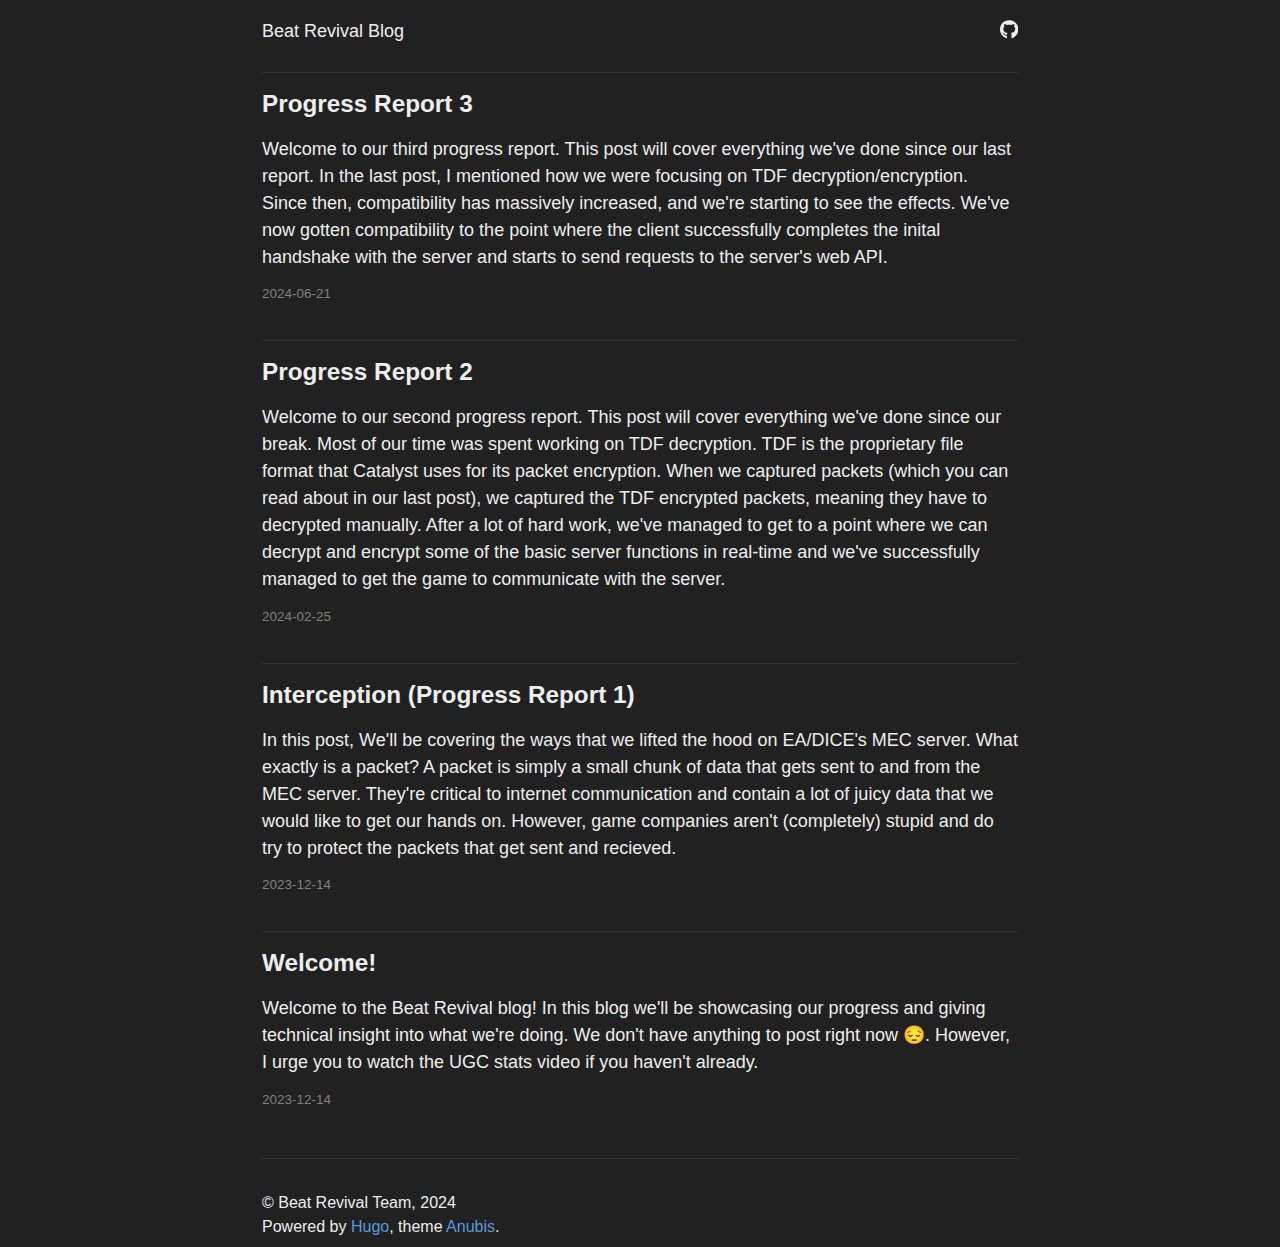
<file: index.html>
<!DOCTYPE html>


    

<html lang="en-gb" data-theme="dark">
<head>
	<meta name="generator" content="Hugo 0.127.0">
    
        
<meta charset="utf-8">
<meta name="HandheldFriendly" content="True">
<meta name="viewport" content="width=device-width, initial-scale=1.0">
<meta name="referrer" content="no-referrer-when-downgrade">

<title>Beat Revival Blog</title>

<meta name="description" content="Team dedicated to creating a server emulator for Mirror&#39;s Edge: Catalyst servers.">





<link rel="alternate" type="application/rss+xml" href="/index.xml" title="Beat Revival Blog" />
<link rel="icon" type="image/x-icon" href="/favicon.ico">
<link rel="apple-touch-icon-precomposed" href="/favicon.png">




    






    





    
    
        
    
    

    
        <link rel="stylesheet" href="/css/style.min.1a92f0c4108da3fb084eda3c974ce4b492361b554a88a63165382d6ee00f623f.css" integrity="sha256-GpLwxBCNo/sITto8l0zktJI2G1VKiKYxZTgtbuAPYj8=">
    





    

    





    
    
        
    
    

    
        <script src="/js/script.min.74bf1a3fcf1af396efa4acf3e660e876b61a2153ab9cbe1893ac24ea6d4f94ee.js" type="text/javascript" charset="utf-8" integrity="sha256-dL8aP88a85bvpKzz5mDodrYaIVOrnL4Yk6wk6m1PlO4="></script>
    







<meta property="og:url" content="/">
  <meta property="og:site_name" content="Beat Revival Blog">
  <meta property="og:title" content="Beat Revival Blog">
  <meta property="og:description" content="Team dedicated to creating a server emulator for Mirror&#39;s Edge: Catalyst servers.">
  <meta property="og:locale" content="en_gb">
  <meta property="og:type" content="website">


  <meta name="twitter:card" content="summary">
  <meta name="twitter:title" content="Beat Revival Blog">
  <meta name="twitter:description" content="Team dedicated to creating a server emulator for Mirror&#39;s Edge: Catalyst servers.">













    
</head>
<body>
    <a class="skip-main" href="#main">Skip to main content</a>
    <div class="container">
        <header class="common-header"> 
            
                <div class="header-top">
    <h1 class="site-title">
    <a href="/">Beat Revival Blog</a>
</h1>
    <ul class="social-icons">


    
        
        
        <li>
            <a href="https://github.com/Beat-Revival" title="Github" rel="me">
            <span class="inline-svg" >




    
<svg xmlns="http://www.w3.org/2000/svg" viewBox="0 0 496 512"><path fill="currentColor" d="M165.9 397.4c0 2-2.3 3.6-5.2 3.6-3.3.3-5.6-1.3-5.6-3.6 0-2 2.3-3.6 5.2-3.6 3-.3 5.6 1.3 5.6 3.6zm-31.1-4.5c-.7 2 1.3 4.3 4.3 4.9 2.6 1 5.6 0 6.2-2s-1.3-4.3-4.3-5.2c-2.6-.7-5.5.3-6.2 2.3zm44.2-1.7c-2.9.7-4.9 2.6-4.6 4.9.3 2 2.9 3.3 5.9 2.6 2.9-.7 4.9-2.6 4.6-4.6-.3-1.9-3-3.2-5.9-2.9zM244.8 8C106.1 8 0 113.3 0 252c0 110.9 69.8 205.8 169.5 239.2 12.8 2.3 17.3-5.6 17.3-12.1 0-6.2-.3-40.4-.3-61.4 0 0-70 15-84.7-29.8 0 0-11.4-29.1-27.8-36.6 0 0-22.9-15.7 1.6-15.4 0 0 24.9 2 38.6 25.8 21.9 38.6 58.6 27.5 72.9 20.9 2.3-16 8.8-27.1 16-33.7-55.9-6.2-112.3-14.3-112.3-110.5 0-27.5 7.6-41.3 23.6-58.9-2.6-6.5-11.1-33.3 2.6-67.9 20.9-6.5 69 27 69 27 20-5.6 41.5-8.5 62.8-8.5s42.8 2.9 62.8 8.5c0 0 48.1-33.6 69-27 13.7 34.7 5.2 61.4 2.6 67.9 16 17.7 25.8 31.5 25.8 58.9 0 96.5-58.9 104.2-114.8 110.5 9.2 7.9 17 22.9 17 46.4 0 33.7-.3 75.4-.3 83.6 0 6.5 4.6 14.4 17.3 12.1C428.2 457.8 496 362.9 496 252 496 113.3 383.5 8 244.8 8zM97.2 352.9c-1.3 1-1 3.3.7 5.2 1.6 1.6 3.9 2.3 5.2 1 1.3-1 1-3.3-.7-5.2-1.6-1.6-3.9-2.3-5.2-1zm-10.8-8.1c-.7 1.3.3 2.9 2.3 3.9 1.6 1 3.6.7 4.3-.7.7-1.3-.3-2.9-2.3-3.9-2-.6-3.6-.3-4.3.7zm32.4 35.6c-1.6 1.3-1 4.3 1.3 6.2 2.3 2.3 5.2 2.6 6.5 1 1.3-1.3.7-4.3-1.3-6.2-2.2-2.3-5.2-2.6-6.5-1zm-11.4-14.7c-1.6 1-1.6 3.6 0 5.9 1.6 2.3 4.3 3.3 5.6 2.3 1.6-1.3 1.6-3.9 0-6.2-1.4-2.3-4-3.3-5.6-2z"/></svg>

</span>

            </a>
        </li>
    




</ul>
</div>

    <nav></nav>






            
        </header>
        <main id="main" tabindex="-1"> 
            
    <div class="homepage-content">
        
    </div>

    <div class="articles h-feed">
        
        
            <article class="post-list h-feed">
    <div class="post-header">
        <header>
            <h1 class="p-name post-title"><a class="u-url" href="/post/2024-6-21-progress-report-3/">Progress Report 3</a></h1>
        </header>
        
    </div>

    
        <div class="content post-summary p-summary">
            Welcome to our third progress report. This post will cover everything we've done since our last report. In the last post, I mentioned how we were focusing on TDF decryption/encryption. Since then, compatibility has massively increased, and we're starting to see the effects.
We've now gotten compatibility to the point where the client successfully completes the inital handshake with the server and starts to send requests to the server's web API.
        </div>
    
    
    
    

    



<div class="post-info">
    
        <div class="post-date dt-published">
            <a class="u-url" href="/post/2024-6-21-progress-report-3/"><time datetime="2024-06-21">2024-06-21</time></a>
            
        </div>
    

    <a class="post-hidden-url u-url" href="/post/2024-6-21-progress-report-3/">/post/2024-6-21-progress-report-3/</a>
    <a href="/" class="p-name p-author post-hidden-author h-card" rel="me">Beat Revival Team</a>


    <div class="post-taxonomies">
        
        
        
    </div>
</div>

</article>
        
            <article class="post-list h-feed">
    <div class="post-header">
        <header>
            <h1 class="p-name post-title"><a class="u-url" href="/post/2024-2-25-progress-report-2/">Progress Report 2</a></h1>
        </header>
        
    </div>

    
        <div class="content post-summary p-summary">
            Welcome to our second progress report. This post will cover everything we've done since our break. Most of our time was spent working on TDF decryption. TDF is the proprietary file format that Catalyst uses for its packet encryption.
When we captured packets (which you can read about in our last post), we captured the TDF encrypted packets, meaning they have to decrypted manually. After a lot of hard work, we've managed to get to a point where we can decrypt and encrypt some of the basic server functions in real-time and we've successfully managed to get the game to communicate with the server.
        </div>
    
    
    
    

    



<div class="post-info">
    
        <div class="post-date dt-published">
            <a class="u-url" href="/post/2024-2-25-progress-report-2/"><time datetime="2024-02-25">2024-02-25</time></a>
            
        </div>
    

    <a class="post-hidden-url u-url" href="/post/2024-2-25-progress-report-2/">/post/2024-2-25-progress-report-2/</a>
    <a href="/" class="p-name p-author post-hidden-author h-card" rel="me">Beat Revival Team</a>


    <div class="post-taxonomies">
        
        
        
    </div>
</div>

</article>
        
            <article class="post-list h-feed">
    <div class="post-header">
        <header>
            <h1 class="p-name post-title"><a class="u-url" href="/post/2023-12-14-interception/">Interception (Progress Report 1)</a></h1>
        </header>
        
    </div>

    
        <div class="content post-summary p-summary">
            In this post, We'll be covering the ways that we lifted the hood on EA/DICE's MEC server.
What exactly is a packet? A packet is simply a small chunk of data that gets sent to and from the MEC server.
They're critical to internet communication and contain a lot of juicy data that we would like to get our hands on. However, game companies aren't (completely) stupid and do try to protect the packets that get sent and recieved.
        </div>
    
    
    
    

    



<div class="post-info">
    
        <div class="post-date dt-published">
            <a class="u-url" href="/post/2023-12-14-interception/"><time datetime="2023-12-14">2023-12-14</time></a>
            
        </div>
    

    <a class="post-hidden-url u-url" href="/post/2023-12-14-interception/">/post/2023-12-14-interception/</a>
    <a href="/" class="p-name p-author post-hidden-author h-card" rel="me">Beat Revival Team</a>


    <div class="post-taxonomies">
        
        
        
    </div>
</div>

</article>
        
            <article class="post-list h-feed">
    <div class="post-header">
        <header>
            <h1 class="p-name post-title"><a class="u-url" href="/post/2023-12-14-welcome/">Welcome!</a></h1>
        </header>
        
    </div>

    
        <div class="content post-summary p-summary">
             Welcome to the Beat Revival blog! In this blog we'll be showcasing our progress and giving technical insight into what we're doing. We don't have anything to post right now 😔. However, I urge you to watch the UGC stats video if you haven't already. 
        </div>
    
    
    
    

    



<div class="post-info">
    
        <div class="post-date dt-published">
            <a class="u-url" href="/post/2023-12-14-welcome/"><time datetime="2023-12-14">2023-12-14</time></a>
            
        </div>
    

    <a class="post-hidden-url u-url" href="/post/2023-12-14-welcome/">/post/2023-12-14-welcome/</a>
    <a href="/" class="p-name p-author post-hidden-author h-card" rel="me">Beat Revival Team</a>


    <div class="post-taxonomies">
        
        
        
    </div>
</div>

</article>
        
        

    </div>


        </main>
        
            <footer class="common-footer">
    
    

    <div class="common-footer-bottom">
        
        <div class="copyright">
            <p>© Beat Revival Team, 2024<br>
            Powered by <a target="_blank" rel="noopener noreferrer" href="https://gohugo.io/">Hugo</a>, theme <a target="_blank" rel="noopener noreferrer" href="https://github.com/mitrichius/hugo-theme-anubis">Anubis</a>.<br>
            
            </p>  
        </div> 

        

    



   
    </div>

    <p class="h-card vcard">

    <a href=/ class="p-name u-url url fn" rel="me">Beat Revival Team</a> 

    

    
</p> 
</footer>

        
    </div>
</body>
</html>
</file>
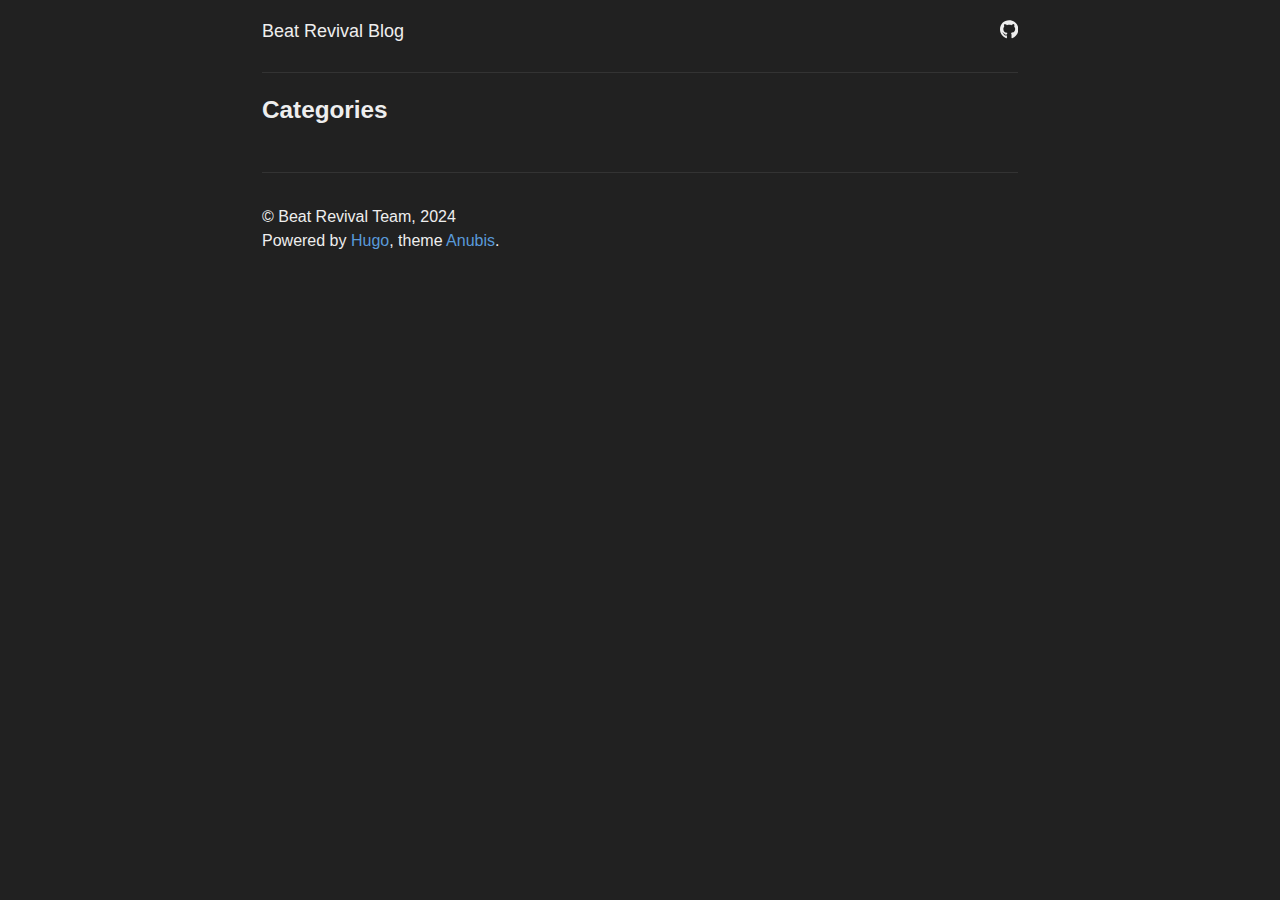
<file: categories/index.html>
<!DOCTYPE html>


    

<html lang="en-gb" data-theme="dark">
<head>
    
        
<meta charset="utf-8">
<meta name="HandheldFriendly" content="True">
<meta name="viewport" content="width=device-width, initial-scale=1.0">
<meta name="referrer" content="no-referrer-when-downgrade">

<title>Categories - Beat Revival Blog</title>

<meta name="description" content="Team dedicated to creating a server emulator for Mirror&#39;s Edge: Catalyst servers.">





<link rel="alternate" type="application/rss+xml" href="/categories/index.xml" title="Beat Revival Blog" />
<link rel="icon" type="image/x-icon" href="/favicon.ico">
<link rel="apple-touch-icon-precomposed" href="/favicon.png">




    






    





    
    
        
    
    

    
        <link rel="stylesheet" href="/css/style.min.1a92f0c4108da3fb084eda3c974ce4b492361b554a88a63165382d6ee00f623f.css" integrity="sha256-GpLwxBCNo/sITto8l0zktJI2G1VKiKYxZTgtbuAPYj8=">
    





    

    





    
    
        
    
    

    
        <script src="/js/script.min.74bf1a3fcf1af396efa4acf3e660e876b61a2153ab9cbe1893ac24ea6d4f94ee.js" type="text/javascript" charset="utf-8" integrity="sha256-dL8aP88a85bvpKzz5mDodrYaIVOrnL4Yk6wk6m1PlO4="></script>
    







<meta property="og:url" content="/categories/">
  <meta property="og:site_name" content="Beat Revival Blog">
  <meta property="og:title" content="Categories">
  <meta property="og:description" content="Team dedicated to creating a server emulator for Mirror&#39;s Edge: Catalyst servers.">
  <meta property="og:locale" content="en_gb">
  <meta property="og:type" content="website">


  <meta name="twitter:card" content="summary">
  <meta name="twitter:title" content="Categories">
  <meta name="twitter:description" content="Team dedicated to creating a server emulator for Mirror&#39;s Edge: Catalyst servers.">













    
</head>
<body>
    <a class="skip-main" href="#main">Skip to main content</a>
    <div class="container">
        <header class="common-header"> 
            
                <div class="header-top">
    <h1 class="site-title">
    <a href="/">Beat Revival Blog</a>
</h1>
    <ul class="social-icons">


    
        
        
        <li>
            <a href="https://github.com/Beat-Revival" title="Github" rel="me">
            <span class="inline-svg" >




    
<svg xmlns="http://www.w3.org/2000/svg" viewBox="0 0 496 512"><path fill="currentColor" d="M165.9 397.4c0 2-2.3 3.6-5.2 3.6-3.3.3-5.6-1.3-5.6-3.6 0-2 2.3-3.6 5.2-3.6 3-.3 5.6 1.3 5.6 3.6zm-31.1-4.5c-.7 2 1.3 4.3 4.3 4.9 2.6 1 5.6 0 6.2-2s-1.3-4.3-4.3-5.2c-2.6-.7-5.5.3-6.2 2.3zm44.2-1.7c-2.9.7-4.9 2.6-4.6 4.9.3 2 2.9 3.3 5.9 2.6 2.9-.7 4.9-2.6 4.6-4.6-.3-1.9-3-3.2-5.9-2.9zM244.8 8C106.1 8 0 113.3 0 252c0 110.9 69.8 205.8 169.5 239.2 12.8 2.3 17.3-5.6 17.3-12.1 0-6.2-.3-40.4-.3-61.4 0 0-70 15-84.7-29.8 0 0-11.4-29.1-27.8-36.6 0 0-22.9-15.7 1.6-15.4 0 0 24.9 2 38.6 25.8 21.9 38.6 58.6 27.5 72.9 20.9 2.3-16 8.8-27.1 16-33.7-55.9-6.2-112.3-14.3-112.3-110.5 0-27.5 7.6-41.3 23.6-58.9-2.6-6.5-11.1-33.3 2.6-67.9 20.9-6.5 69 27 69 27 20-5.6 41.5-8.5 62.8-8.5s42.8 2.9 62.8 8.5c0 0 48.1-33.6 69-27 13.7 34.7 5.2 61.4 2.6 67.9 16 17.7 25.8 31.5 25.8 58.9 0 96.5-58.9 104.2-114.8 110.5 9.2 7.9 17 22.9 17 46.4 0 33.7-.3 75.4-.3 83.6 0 6.5 4.6 14.4 17.3 12.1C428.2 457.8 496 362.9 496 252 496 113.3 383.5 8 244.8 8zM97.2 352.9c-1.3 1-1 3.3.7 5.2 1.6 1.6 3.9 2.3 5.2 1 1.3-1 1-3.3-.7-5.2-1.6-1.6-3.9-2.3-5.2-1zm-10.8-8.1c-.7 1.3.3 2.9 2.3 3.9 1.6 1 3.6.7 4.3-.7.7-1.3-.3-2.9-2.3-3.9-2-.6-3.6-.3-4.3.7zm32.4 35.6c-1.6 1.3-1 4.3 1.3 6.2 2.3 2.3 5.2 2.6 6.5 1 1.3-1.3.7-4.3-1.3-6.2-2.2-2.3-5.2-2.6-6.5-1zm-11.4-14.7c-1.6 1-1.6 3.6 0 5.9 1.6 2.3 4.3 3.3 5.6 2.3 1.6-1.3 1.6-3.9 0-6.2-1.4-2.3-4-3.3-5.6-2z"/></svg>

</span>

            </a>
        </li>
    




</ul>
</div>

    <nav></nav>






            
        </header>
        <main id="main" tabindex="-1"> 
            
    <div class="index-content">
        
    </div>

    <h1>Categories</h1>
    <ul class="terms">
        
    </ul>


        </main>
        
            <footer class="common-footer">
    
    

    <div class="common-footer-bottom">
        
        <div class="copyright">
            <p>© Beat Revival Team, 2024<br>
            Powered by <a target="_blank" rel="noopener noreferrer" href="https://gohugo.io/">Hugo</a>, theme <a target="_blank" rel="noopener noreferrer" href="https://github.com/mitrichius/hugo-theme-anubis">Anubis</a>.<br>
            
            </p>  
        </div> 

        

    



   
    </div>

    <p class="h-card vcard">

    <a href=/ class="p-name u-url url fn" rel="me">Beat Revival Team</a> 

    

    
</p> 
</footer>

        
    </div>
</body>
</html>
</file>
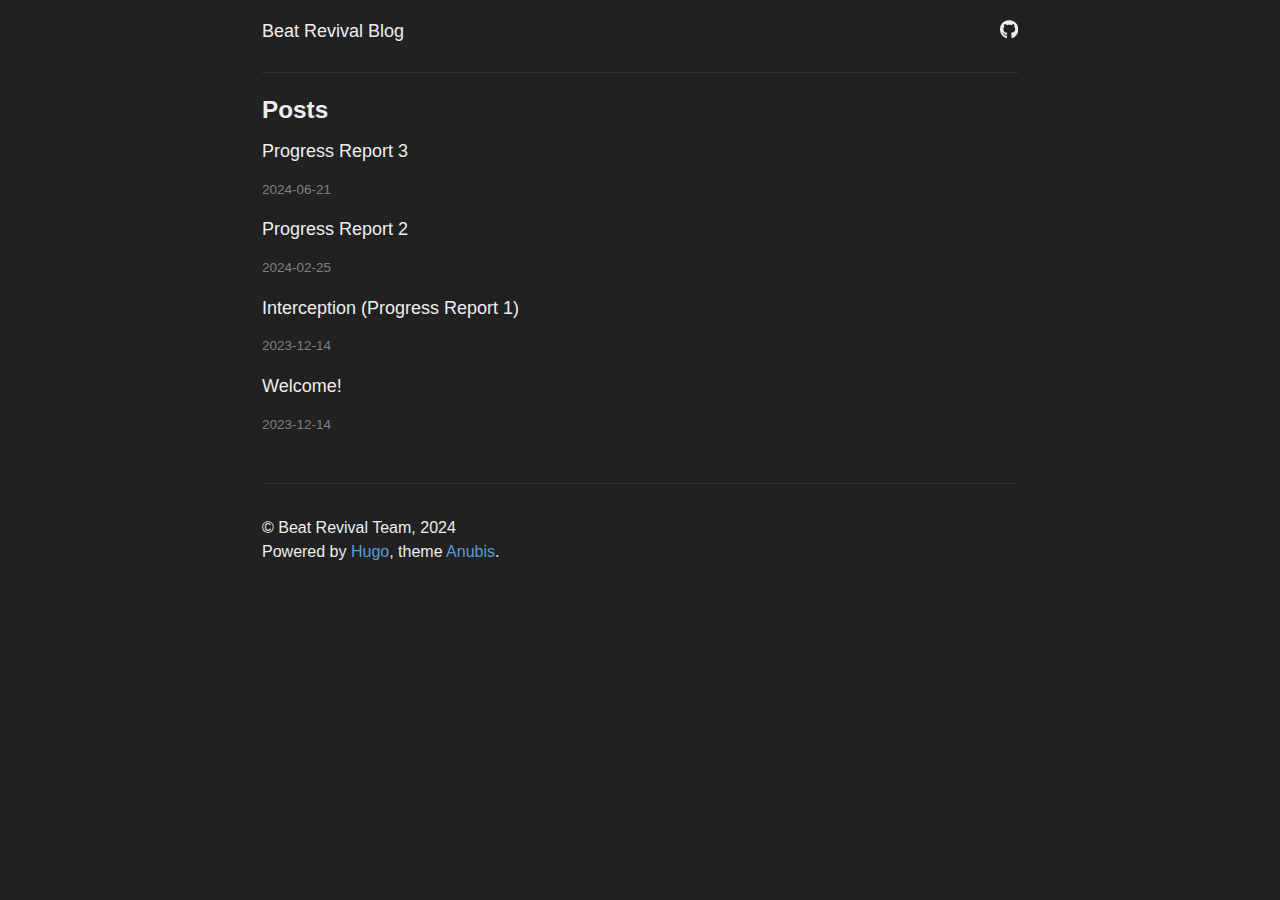
<file: post/index.html>
<!DOCTYPE html>


    

<html lang="en-gb" data-theme="dark">
<head>
    
        
<meta charset="utf-8">
<meta name="HandheldFriendly" content="True">
<meta name="viewport" content="width=device-width, initial-scale=1.0">
<meta name="referrer" content="no-referrer-when-downgrade">

<title>Posts - Beat Revival Blog</title>

<meta name="description" content="Team dedicated to creating a server emulator for Mirror&#39;s Edge: Catalyst servers.">





<link rel="alternate" type="application/rss+xml" href="/post/index.xml" title="Beat Revival Blog" />
<link rel="icon" type="image/x-icon" href="/favicon.ico">
<link rel="apple-touch-icon-precomposed" href="/favicon.png">




    






    





    
    
        
    
    

    
        <link rel="stylesheet" href="/css/style.min.1a92f0c4108da3fb084eda3c974ce4b492361b554a88a63165382d6ee00f623f.css" integrity="sha256-GpLwxBCNo/sITto8l0zktJI2G1VKiKYxZTgtbuAPYj8=">
    





    

    





    
    
        
    
    

    
        <script src="/js/script.min.74bf1a3fcf1af396efa4acf3e660e876b61a2153ab9cbe1893ac24ea6d4f94ee.js" type="text/javascript" charset="utf-8" integrity="sha256-dL8aP88a85bvpKzz5mDodrYaIVOrnL4Yk6wk6m1PlO4="></script>
    







<meta property="og:url" content="/post/">
  <meta property="og:site_name" content="Beat Revival Blog">
  <meta property="og:title" content="Posts">
  <meta property="og:description" content="Team dedicated to creating a server emulator for Mirror&#39;s Edge: Catalyst servers.">
  <meta property="og:locale" content="en_gb">
  <meta property="og:type" content="website">


  <meta name="twitter:card" content="summary">
  <meta name="twitter:title" content="Posts">
  <meta name="twitter:description" content="Team dedicated to creating a server emulator for Mirror&#39;s Edge: Catalyst servers.">













    
</head>
<body>
    <a class="skip-main" href="#main">Skip to main content</a>
    <div class="container">
        <header class="common-header"> 
            
                <div class="header-top">
    <h1 class="site-title">
    <a href="/">Beat Revival Blog</a>
</h1>
    <ul class="social-icons">


    
        
        
        <li>
            <a href="https://github.com/Beat-Revival" title="Github" rel="me">
            <span class="inline-svg" >




    
<svg xmlns="http://www.w3.org/2000/svg" viewBox="0 0 496 512"><path fill="currentColor" d="M165.9 397.4c0 2-2.3 3.6-5.2 3.6-3.3.3-5.6-1.3-5.6-3.6 0-2 2.3-3.6 5.2-3.6 3-.3 5.6 1.3 5.6 3.6zm-31.1-4.5c-.7 2 1.3 4.3 4.3 4.9 2.6 1 5.6 0 6.2-2s-1.3-4.3-4.3-5.2c-2.6-.7-5.5.3-6.2 2.3zm44.2-1.7c-2.9.7-4.9 2.6-4.6 4.9.3 2 2.9 3.3 5.9 2.6 2.9-.7 4.9-2.6 4.6-4.6-.3-1.9-3-3.2-5.9-2.9zM244.8 8C106.1 8 0 113.3 0 252c0 110.9 69.8 205.8 169.5 239.2 12.8 2.3 17.3-5.6 17.3-12.1 0-6.2-.3-40.4-.3-61.4 0 0-70 15-84.7-29.8 0 0-11.4-29.1-27.8-36.6 0 0-22.9-15.7 1.6-15.4 0 0 24.9 2 38.6 25.8 21.9 38.6 58.6 27.5 72.9 20.9 2.3-16 8.8-27.1 16-33.7-55.9-6.2-112.3-14.3-112.3-110.5 0-27.5 7.6-41.3 23.6-58.9-2.6-6.5-11.1-33.3 2.6-67.9 20.9-6.5 69 27 69 27 20-5.6 41.5-8.5 62.8-8.5s42.8 2.9 62.8 8.5c0 0 48.1-33.6 69-27 13.7 34.7 5.2 61.4 2.6 67.9 16 17.7 25.8 31.5 25.8 58.9 0 96.5-58.9 104.2-114.8 110.5 9.2 7.9 17 22.9 17 46.4 0 33.7-.3 75.4-.3 83.6 0 6.5 4.6 14.4 17.3 12.1C428.2 457.8 496 362.9 496 252 496 113.3 383.5 8 244.8 8zM97.2 352.9c-1.3 1-1 3.3.7 5.2 1.6 1.6 3.9 2.3 5.2 1 1.3-1 1-3.3-.7-5.2-1.6-1.6-3.9-2.3-5.2-1zm-10.8-8.1c-.7 1.3.3 2.9 2.3 3.9 1.6 1 3.6.7 4.3-.7.7-1.3-.3-2.9-2.3-3.9-2-.6-3.6-.3-4.3.7zm32.4 35.6c-1.6 1.3-1 4.3 1.3 6.2 2.3 2.3 5.2 2.6 6.5 1 1.3-1.3.7-4.3-1.3-6.2-2.2-2.3-5.2-2.6-6.5-1zm-11.4-14.7c-1.6 1-1.6 3.6 0 5.9 1.6 2.3 4.3 3.3 5.6 2.3 1.6-1.3 1.6-3.9 0-6.2-1.4-2.3-4-3.3-5.6-2z"/></svg>

</span>

            </a>
        </li>
    




</ul>
</div>

    <nav></nav>






            
        </header>
        <main id="main" tabindex="-1"> 
            
    <div class="index-content">
        
    </div>

    <div class="articles h-feed">
        <h1 class="post-title">Posts</h1>
        
        

        
        

        
            <div class="post-short-list h-entry">
                <div class="post-header">
                    <header>
                        <h2 class="p-name post-title"><a class="u-url" href="/post/2024-6-21-progress-report-3/">Progress Report 3</a></h2>
                        
                    </header>
                </div>
                
                

    



<div class="post-info">
    
        <div class="post-date dt-published">
            <a class="u-url" href="/post/2024-6-21-progress-report-3/"><time datetime="2024-06-21">2024-06-21</time></a>
            
        </div>
    

    <a class="post-hidden-url u-url" href="/post/2024-6-21-progress-report-3/">/post/2024-6-21-progress-report-3/</a>
    <a href="/" class="p-name p-author post-hidden-author h-card" rel="me">Beat Revival Team</a>


    <div class="post-taxonomies">
        
        
        
    </div>
</div>

            </div>
        
            <div class="post-short-list h-entry">
                <div class="post-header">
                    <header>
                        <h2 class="p-name post-title"><a class="u-url" href="/post/2024-2-25-progress-report-2/">Progress Report 2</a></h2>
                        
                    </header>
                </div>
                
                

    



<div class="post-info">
    
        <div class="post-date dt-published">
            <a class="u-url" href="/post/2024-2-25-progress-report-2/"><time datetime="2024-02-25">2024-02-25</time></a>
            
        </div>
    

    <a class="post-hidden-url u-url" href="/post/2024-2-25-progress-report-2/">/post/2024-2-25-progress-report-2/</a>
    <a href="/" class="p-name p-author post-hidden-author h-card" rel="me">Beat Revival Team</a>


    <div class="post-taxonomies">
        
        
        
    </div>
</div>

            </div>
        
            <div class="post-short-list h-entry">
                <div class="post-header">
                    <header>
                        <h2 class="p-name post-title"><a class="u-url" href="/post/2023-12-14-interception/">Interception (Progress Report 1)</a></h2>
                        
                    </header>
                </div>
                
                

    



<div class="post-info">
    
        <div class="post-date dt-published">
            <a class="u-url" href="/post/2023-12-14-interception/"><time datetime="2023-12-14">2023-12-14</time></a>
            
        </div>
    

    <a class="post-hidden-url u-url" href="/post/2023-12-14-interception/">/post/2023-12-14-interception/</a>
    <a href="/" class="p-name p-author post-hidden-author h-card" rel="me">Beat Revival Team</a>


    <div class="post-taxonomies">
        
        
        
    </div>
</div>

            </div>
        
            <div class="post-short-list h-entry">
                <div class="post-header">
                    <header>
                        <h2 class="p-name post-title"><a class="u-url" href="/post/2023-12-14-welcome/">Welcome!</a></h2>
                        
                    </header>
                </div>
                
                

    



<div class="post-info">
    
        <div class="post-date dt-published">
            <a class="u-url" href="/post/2023-12-14-welcome/"><time datetime="2023-12-14">2023-12-14</time></a>
            
        </div>
    

    <a class="post-hidden-url u-url" href="/post/2023-12-14-welcome/">/post/2023-12-14-welcome/</a>
    <a href="/" class="p-name p-author post-hidden-author h-card" rel="me">Beat Revival Team</a>


    <div class="post-taxonomies">
        
        
        
    </div>
</div>

            </div>
        
        
    </div>


        </main>
        
            <footer class="common-footer">
    
    

    <div class="common-footer-bottom">
        
        <div class="copyright">
            <p>© Beat Revival Team, 2024<br>
            Powered by <a target="_blank" rel="noopener noreferrer" href="https://gohugo.io/">Hugo</a>, theme <a target="_blank" rel="noopener noreferrer" href="https://github.com/mitrichius/hugo-theme-anubis">Anubis</a>.<br>
            
            </p>  
        </div> 

        

    



   
    </div>

    <p class="h-card vcard">

    <a href=/ class="p-name u-url url fn" rel="me">Beat Revival Team</a> 

    

    
</p> 
</footer>

        
    </div>
</body>
</html>
</file>
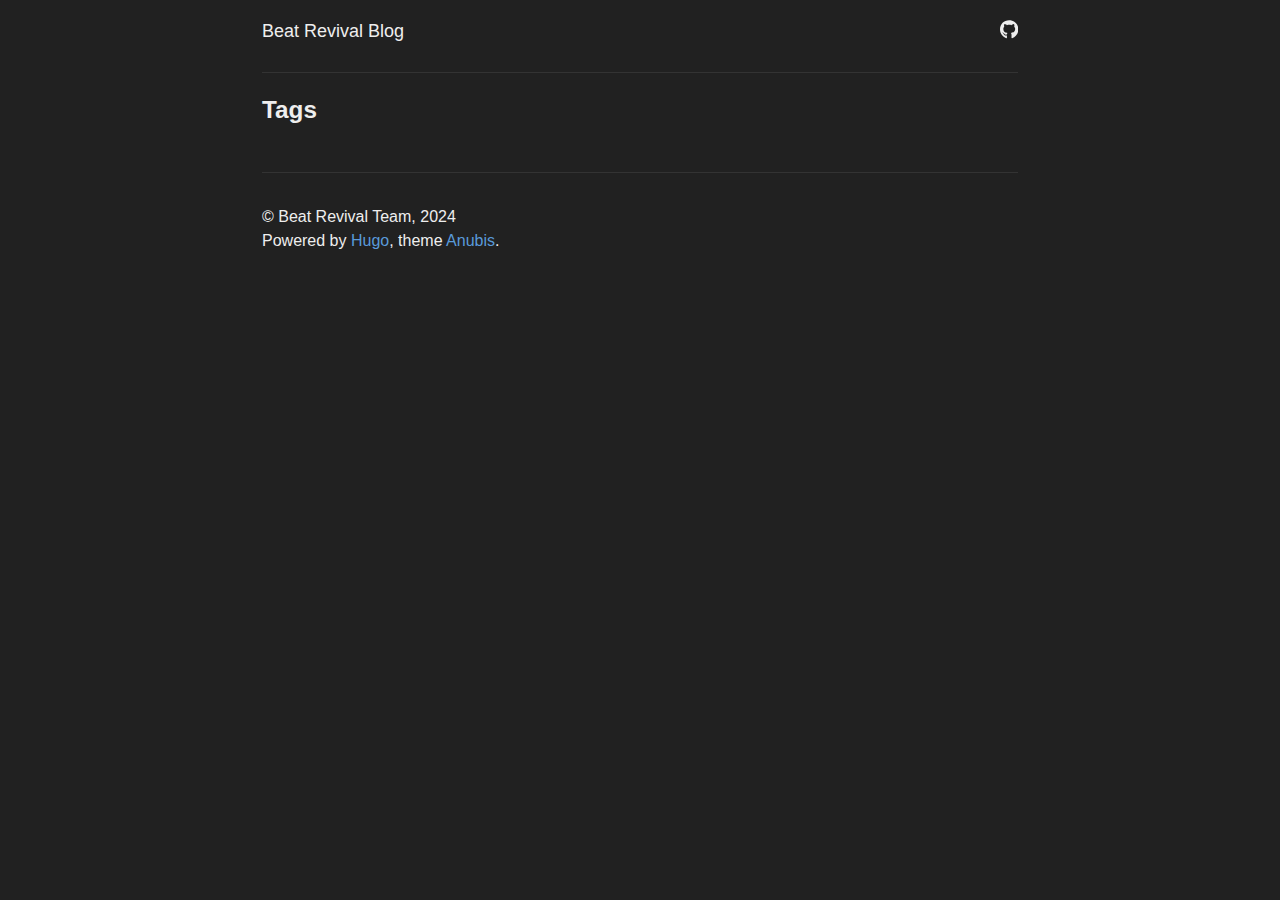
<file: tags/index.html>
<!DOCTYPE html>


    

<html lang="en-gb" data-theme="dark">
<head>
    
        
<meta charset="utf-8">
<meta name="HandheldFriendly" content="True">
<meta name="viewport" content="width=device-width, initial-scale=1.0">
<meta name="referrer" content="no-referrer-when-downgrade">

<title>Tags - Beat Revival Blog</title>

<meta name="description" content="Team dedicated to creating a server emulator for Mirror&#39;s Edge: Catalyst servers.">





<link rel="alternate" type="application/rss+xml" href="/tags/index.xml" title="Beat Revival Blog" />
<link rel="icon" type="image/x-icon" href="/favicon.ico">
<link rel="apple-touch-icon-precomposed" href="/favicon.png">




    






    





    
    
        
    
    

    
        <link rel="stylesheet" href="/css/style.min.1a92f0c4108da3fb084eda3c974ce4b492361b554a88a63165382d6ee00f623f.css" integrity="sha256-GpLwxBCNo/sITto8l0zktJI2G1VKiKYxZTgtbuAPYj8=">
    





    

    





    
    
        
    
    

    
        <script src="/js/script.min.74bf1a3fcf1af396efa4acf3e660e876b61a2153ab9cbe1893ac24ea6d4f94ee.js" type="text/javascript" charset="utf-8" integrity="sha256-dL8aP88a85bvpKzz5mDodrYaIVOrnL4Yk6wk6m1PlO4="></script>
    







<meta property="og:url" content="/tags/">
  <meta property="og:site_name" content="Beat Revival Blog">
  <meta property="og:title" content="Tags">
  <meta property="og:description" content="Team dedicated to creating a server emulator for Mirror&#39;s Edge: Catalyst servers.">
  <meta property="og:locale" content="en_gb">
  <meta property="og:type" content="website">


  <meta name="twitter:card" content="summary">
  <meta name="twitter:title" content="Tags">
  <meta name="twitter:description" content="Team dedicated to creating a server emulator for Mirror&#39;s Edge: Catalyst servers.">













    
</head>
<body>
    <a class="skip-main" href="#main">Skip to main content</a>
    <div class="container">
        <header class="common-header"> 
            
                <div class="header-top">
    <h1 class="site-title">
    <a href="/">Beat Revival Blog</a>
</h1>
    <ul class="social-icons">


    
        
        
        <li>
            <a href="https://github.com/Beat-Revival" title="Github" rel="me">
            <span class="inline-svg" >




    
<svg xmlns="http://www.w3.org/2000/svg" viewBox="0 0 496 512"><path fill="currentColor" d="M165.9 397.4c0 2-2.3 3.6-5.2 3.6-3.3.3-5.6-1.3-5.6-3.6 0-2 2.3-3.6 5.2-3.6 3-.3 5.6 1.3 5.6 3.6zm-31.1-4.5c-.7 2 1.3 4.3 4.3 4.9 2.6 1 5.6 0 6.2-2s-1.3-4.3-4.3-5.2c-2.6-.7-5.5.3-6.2 2.3zm44.2-1.7c-2.9.7-4.9 2.6-4.6 4.9.3 2 2.9 3.3 5.9 2.6 2.9-.7 4.9-2.6 4.6-4.6-.3-1.9-3-3.2-5.9-2.9zM244.8 8C106.1 8 0 113.3 0 252c0 110.9 69.8 205.8 169.5 239.2 12.8 2.3 17.3-5.6 17.3-12.1 0-6.2-.3-40.4-.3-61.4 0 0-70 15-84.7-29.8 0 0-11.4-29.1-27.8-36.6 0 0-22.9-15.7 1.6-15.4 0 0 24.9 2 38.6 25.8 21.9 38.6 58.6 27.5 72.9 20.9 2.3-16 8.8-27.1 16-33.7-55.9-6.2-112.3-14.3-112.3-110.5 0-27.5 7.6-41.3 23.6-58.9-2.6-6.5-11.1-33.3 2.6-67.9 20.9-6.5 69 27 69 27 20-5.6 41.5-8.5 62.8-8.5s42.8 2.9 62.8 8.5c0 0 48.1-33.6 69-27 13.7 34.7 5.2 61.4 2.6 67.9 16 17.7 25.8 31.5 25.8 58.9 0 96.5-58.9 104.2-114.8 110.5 9.2 7.9 17 22.9 17 46.4 0 33.7-.3 75.4-.3 83.6 0 6.5 4.6 14.4 17.3 12.1C428.2 457.8 496 362.9 496 252 496 113.3 383.5 8 244.8 8zM97.2 352.9c-1.3 1-1 3.3.7 5.2 1.6 1.6 3.9 2.3 5.2 1 1.3-1 1-3.3-.7-5.2-1.6-1.6-3.9-2.3-5.2-1zm-10.8-8.1c-.7 1.3.3 2.9 2.3 3.9 1.6 1 3.6.7 4.3-.7.7-1.3-.3-2.9-2.3-3.9-2-.6-3.6-.3-4.3.7zm32.4 35.6c-1.6 1.3-1 4.3 1.3 6.2 2.3 2.3 5.2 2.6 6.5 1 1.3-1.3.7-4.3-1.3-6.2-2.2-2.3-5.2-2.6-6.5-1zm-11.4-14.7c-1.6 1-1.6 3.6 0 5.9 1.6 2.3 4.3 3.3 5.6 2.3 1.6-1.3 1.6-3.9 0-6.2-1.4-2.3-4-3.3-5.6-2z"/></svg>

</span>

            </a>
        </li>
    




</ul>
</div>

    <nav></nav>






            
        </header>
        <main id="main" tabindex="-1"> 
            
    <div class="index-content">
        
    </div>

    <h1>Tags</h1>
    <ul class="terms">
        
    </ul>


        </main>
        
            <footer class="common-footer">
    
    

    <div class="common-footer-bottom">
        
        <div class="copyright">
            <p>© Beat Revival Team, 2024<br>
            Powered by <a target="_blank" rel="noopener noreferrer" href="https://gohugo.io/">Hugo</a>, theme <a target="_blank" rel="noopener noreferrer" href="https://github.com/mitrichius/hugo-theme-anubis">Anubis</a>.<br>
            
            </p>  
        </div> 

        

    



   
    </div>

    <p class="h-card vcard">

    <a href=/ class="p-name u-url url fn" rel="me">Beat Revival Team</a> 

    

    
</p> 
</footer>

        
    </div>
</body>
</html>
</file>
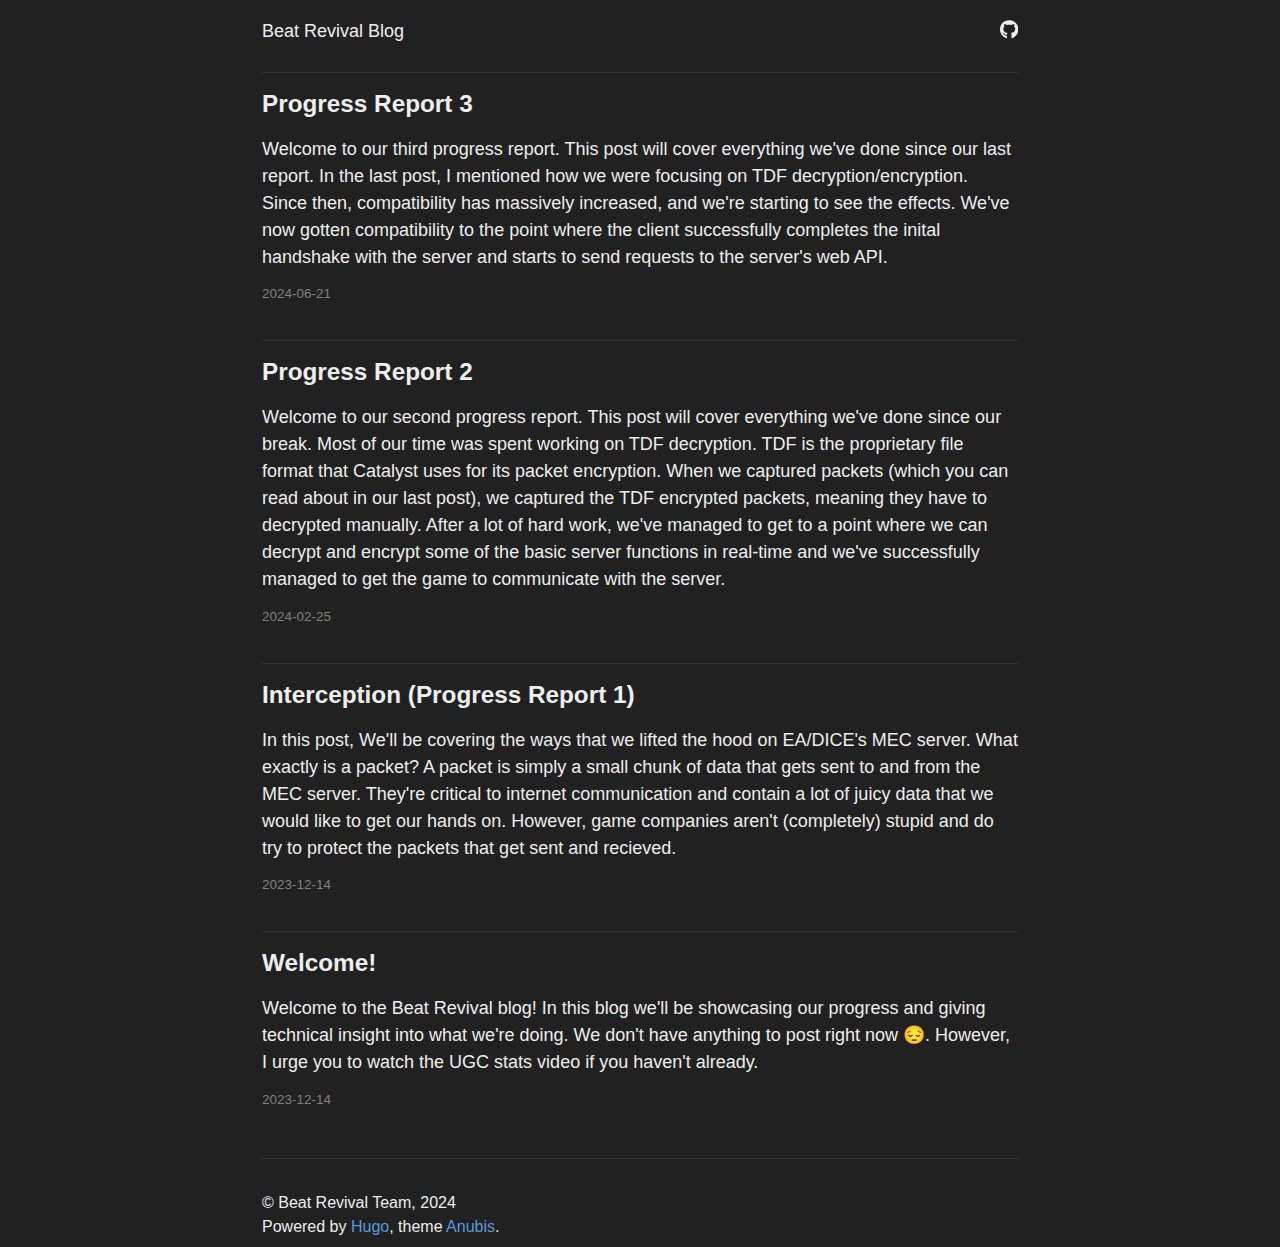
<file: page/1/index.html>
<!DOCTYPE html>
<html lang="en-gb">
  <head>
    <title>/</title>
    <link rel="canonical" href="/">
    <meta name="robots" content="noindex">
    <meta charset="utf-8">
    <meta http-equiv="refresh" content="0; url=/">
  </head>
</html>
</file>
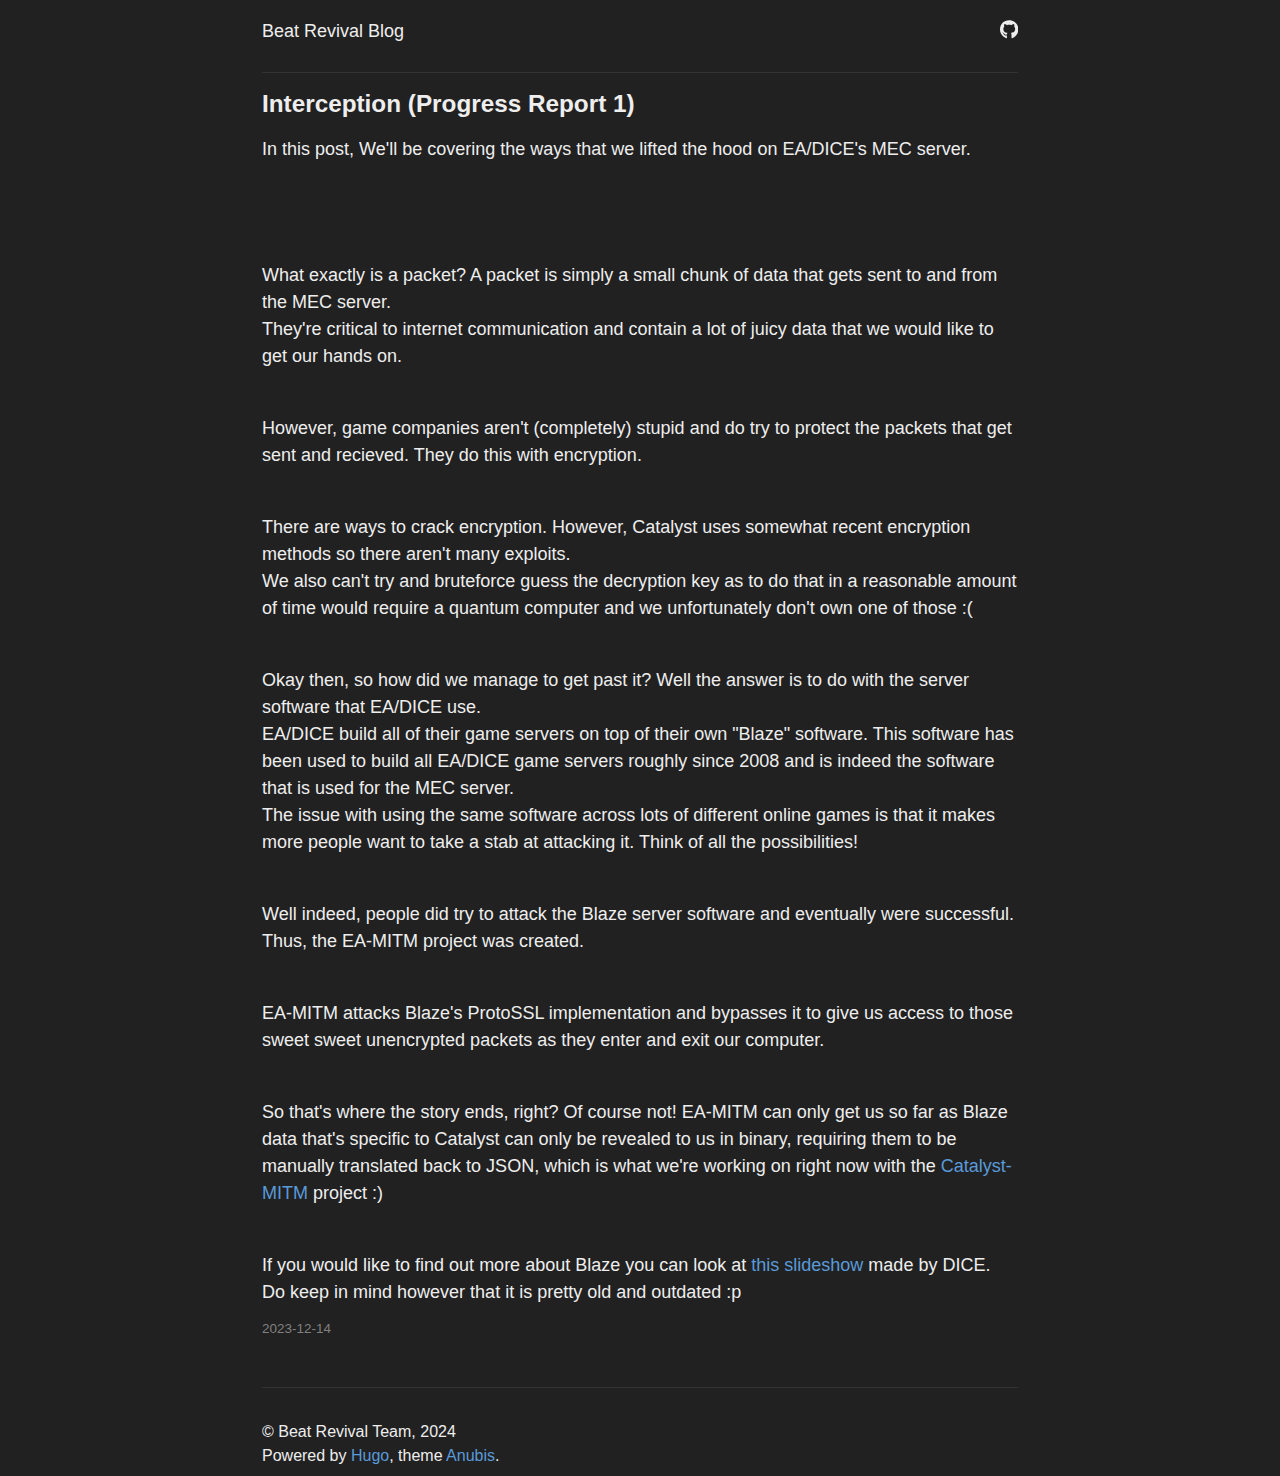
<file: post/2023-12-14-interception/index.html>
<!DOCTYPE html>


    

<html lang="en-gb" data-theme="dark">
<head>
    
        
<meta charset="utf-8">
<meta name="HandheldFriendly" content="True">
<meta name="viewport" content="width=device-width, initial-scale=1.0">
<meta name="referrer" content="no-referrer-when-downgrade">

<title>Interception (Progress Report 1) - Beat Revival Blog</title>

<meta name="description" content="In this post, We&#39;ll be covering the ways that we lifted the hood on EA/DICE&#39;s MEC server.
What exactly is a packet? A packet is simply a small chunk of data that gets sent to and from the MEC server.
They&#39;re critical to internet communication and contain a lot of juicy data that we would like to get our hands on.However, game companies aren&#39;t (completely) stupid and do try to protect the packets that get sent and recieved.">





<link rel="icon" type="image/x-icon" href="favicon.ico">
<link rel="apple-touch-icon-precomposed" href="favicon.png">




    






    





    
    
        
    
    

    
        <link rel="stylesheet" href="/css/style.min.1a92f0c4108da3fb084eda3c974ce4b492361b554a88a63165382d6ee00f623f.css" integrity="sha256-GpLwxBCNo/sITto8l0zktJI2G1VKiKYxZTgtbuAPYj8=">
    





    

    





    
    
        
    
    

    
        <script src="/js/script.min.74bf1a3fcf1af396efa4acf3e660e876b61a2153ab9cbe1893ac24ea6d4f94ee.js" type="text/javascript" charset="utf-8" integrity="sha256-dL8aP88a85bvpKzz5mDodrYaIVOrnL4Yk6wk6m1PlO4="></script>
    







<meta property="og:title" content="Interception (Progress Report 1)" />
<meta property="og:description" content="In this post, We&#39;ll be covering the ways that we lifted the hood on EA/DICE&#39;s MEC server.
What exactly is a packet? A packet is simply a small chunk of data that gets sent to and from the MEC server.
They&#39;re critical to internet communication and contain a lot of juicy data that we would like to get our hands on.However, game companies aren&#39;t (completely) stupid and do try to protect the packets that get sent and recieved." />
<meta property="og:type" content="article" />
<meta property="og:url" content="/post/2023-12-14-interception/" /><meta property="article:section" content="post" />
<meta property="article:published_time" content="2023-12-14T14:23:04+00:00" />
<meta property="article:modified_time" content="2023-12-14T14:23:04+00:00" />


<meta name="twitter:card" content="summary"/><meta name="twitter:title" content="Interception (Progress Report 1)"/>
<meta name="twitter:description" content="In this post, We&#39;ll be covering the ways that we lifted the hood on EA/DICE&#39;s MEC server.
What exactly is a packet? A packet is simply a small chunk of data that gets sent to and from the MEC server.
They&#39;re critical to internet communication and contain a lot of juicy data that we would like to get our hands on.However, game companies aren&#39;t (completely) stupid and do try to protect the packets that get sent and recieved."/>













    
</head>
<body>
    <a class="skip-main" href="#main">Skip to main content</a>
    <div class="container">
        <header class="common-header"> 
            
                <div class="header-top">
    <h1 class="site-title">
    <a href="/">Beat Revival Blog</a>
</h1>
    <ul class="social-icons">


    
        
        
        <li>
            <a href="https://github.com/Beat-Revival" title="Github" rel="me">
            <span class="inline-svg" >




    
<svg xmlns="http://www.w3.org/2000/svg" viewBox="0 0 496 512"><path fill="currentColor" d="M165.9 397.4c0 2-2.3 3.6-5.2 3.6-3.3.3-5.6-1.3-5.6-3.6 0-2 2.3-3.6 5.2-3.6 3-.3 5.6 1.3 5.6 3.6zm-31.1-4.5c-.7 2 1.3 4.3 4.3 4.9 2.6 1 5.6 0 6.2-2s-1.3-4.3-4.3-5.2c-2.6-.7-5.5.3-6.2 2.3zm44.2-1.7c-2.9.7-4.9 2.6-4.6 4.9.3 2 2.9 3.3 5.9 2.6 2.9-.7 4.9-2.6 4.6-4.6-.3-1.9-3-3.2-5.9-2.9zM244.8 8C106.1 8 0 113.3 0 252c0 110.9 69.8 205.8 169.5 239.2 12.8 2.3 17.3-5.6 17.3-12.1 0-6.2-.3-40.4-.3-61.4 0 0-70 15-84.7-29.8 0 0-11.4-29.1-27.8-36.6 0 0-22.9-15.7 1.6-15.4 0 0 24.9 2 38.6 25.8 21.9 38.6 58.6 27.5 72.9 20.9 2.3-16 8.8-27.1 16-33.7-55.9-6.2-112.3-14.3-112.3-110.5 0-27.5 7.6-41.3 23.6-58.9-2.6-6.5-11.1-33.3 2.6-67.9 20.9-6.5 69 27 69 27 20-5.6 41.5-8.5 62.8-8.5s42.8 2.9 62.8 8.5c0 0 48.1-33.6 69-27 13.7 34.7 5.2 61.4 2.6 67.9 16 17.7 25.8 31.5 25.8 58.9 0 96.5-58.9 104.2-114.8 110.5 9.2 7.9 17 22.9 17 46.4 0 33.7-.3 75.4-.3 83.6 0 6.5 4.6 14.4 17.3 12.1C428.2 457.8 496 362.9 496 252 496 113.3 383.5 8 244.8 8zM97.2 352.9c-1.3 1-1 3.3.7 5.2 1.6 1.6 3.9 2.3 5.2 1 1.3-1 1-3.3-.7-5.2-1.6-1.6-3.9-2.3-5.2-1zm-10.8-8.1c-.7 1.3.3 2.9 2.3 3.9 1.6 1 3.6.7 4.3-.7.7-1.3-.3-2.9-2.3-3.9-2-.6-3.6-.3-4.3.7zm32.4 35.6c-1.6 1.3-1 4.3 1.3 6.2 2.3 2.3 5.2 2.6 6.5 1 1.3-1.3.7-4.3-1.3-6.2-2.2-2.3-5.2-2.6-6.5-1zm-11.4-14.7c-1.6 1-1.6 3.6 0 5.9 1.6 2.3 4.3 3.3 5.6 2.3 1.6-1.3 1.6-3.9 0-6.2-1.4-2.3-4-3.3-5.6-2z"/></svg>

</span>

            </a>
        </li>
    




</ul>
</div>

    <nav></nav>






            
        </header>
        <main id="main" tabindex="-1"> 
            
    

    <article class="post h-entry">
        <div class="post-header">
            <header>
                <h1 class="p-name post-title">Interception (Progress Report 1)</h1>

                
            </header>
        </div>
        




        <div class="content e-content">
            <p>
In this post, We'll be covering the ways that we lifted the hood on EA/DICE's MEC server.<br><br>
</p>
<br><br>

<p>
What exactly is a packet? A packet is simply a small chunk of data that gets sent to and from the MEC server.<br>
They're critical to internet communication and contain a lot of juicy data that we would like to get our hands on.
</p>
<br>

<p>
However, game companies aren't (completely) stupid and do try to protect the packets that get sent and recieved. They do this with encryption.
</p>
<br>

<p>
There are ways to crack encryption. However, Catalyst uses somewhat recent encryption methods so there aren't many exploits.<br>
We also can't try and bruteforce guess the decryption key as to do that in a reasonable amount of time would require a quantum computer and we unfortunately don't own one of those :(
</p>
<br>

<p>
Okay then, so how did we manage to get past it? Well the answer is to do with the server software that EA/DICE use.<br>
EA/DICE build all of their game servers on top of their own "Blaze" software. This software has been used to build all EA/DICE game servers roughly since 2008 and is indeed the software that is used for the MEC server.
<br>
The issue with using the same software across lots of different online games is that it makes more people want to take a stab at attacking it. Think of all the possibilities!
</p>
<br>

<p>
Well indeed, people did try to attack the Blaze server software and eventually were successful. Thus, the EA-MITM project was created.
</p>
<br>

<p>
EA-MITM attacks Blaze's ProtoSSL implementation and bypasses it to give us access to those sweet sweet unencrypted packets as they enter and exit our computer.
</p>
<br>

<p>
So that's where the story ends, right? Of course not! EA-MITM can only get us so far as Blaze data that's specific to Catalyst can only be revealed to us in binary, requiring them to be manually translated back to JSON, which is what we're working on right now with the <a href="https://github.com/ploxxxy/catalyst-mitm">Catalyst-MITM</a> project :)
</p>
<br>

<p>
If you would like to find out more about Blaze you can look at <a href="https://www.slideshare.net/DICEStudio/battlelog-building-scalable-web-sites-with-tight-game-integration">this slideshow</a> made by DICE. Do keep in mind however that it is pretty old and outdated :p
</p>
        </div>
        

    



<div class="post-info">
    
        <div class="post-date dt-published">
            <a class="u-url" href="/post/2023-12-14-interception/"><time datetime="2023-12-14">2023-12-14</time></a>
            
        </div>
    

    <a class="post-hidden-url u-url" href="/post/2023-12-14-interception/">/post/2023-12-14-interception/</a>
    <a href="" class="p-name p-author post-hidden-author h-card" rel="me">Beat Revival Team</a>


    <div class="post-taxonomies">
        
        
        
    </div>
</div>

    </article>

    

    

    
        








    

        </main>
        
            <footer class="common-footer">
    
    

    <div class="common-footer-bottom">
        
        <div class="copyright">
            <p>© Beat Revival Team, 2024<br>
            Powered by <a target="_blank" rel="noopener noreferrer" href="https://gohugo.io/">Hugo</a>, theme <a target="_blank" rel="noopener noreferrer" href="https://github.com/mitrichius/hugo-theme-anubis">Anubis</a>.<br>
            
            </p>  
        </div> 

        

    



   
    </div>

    <p class="h-card vcard">

    <a href=ZgotmplZ class="p-name u-url url fn" rel="me">Beat Revival Team</a> 

    

    
</p> 
</footer>

        
    </div>
</body>
</html>
</file>
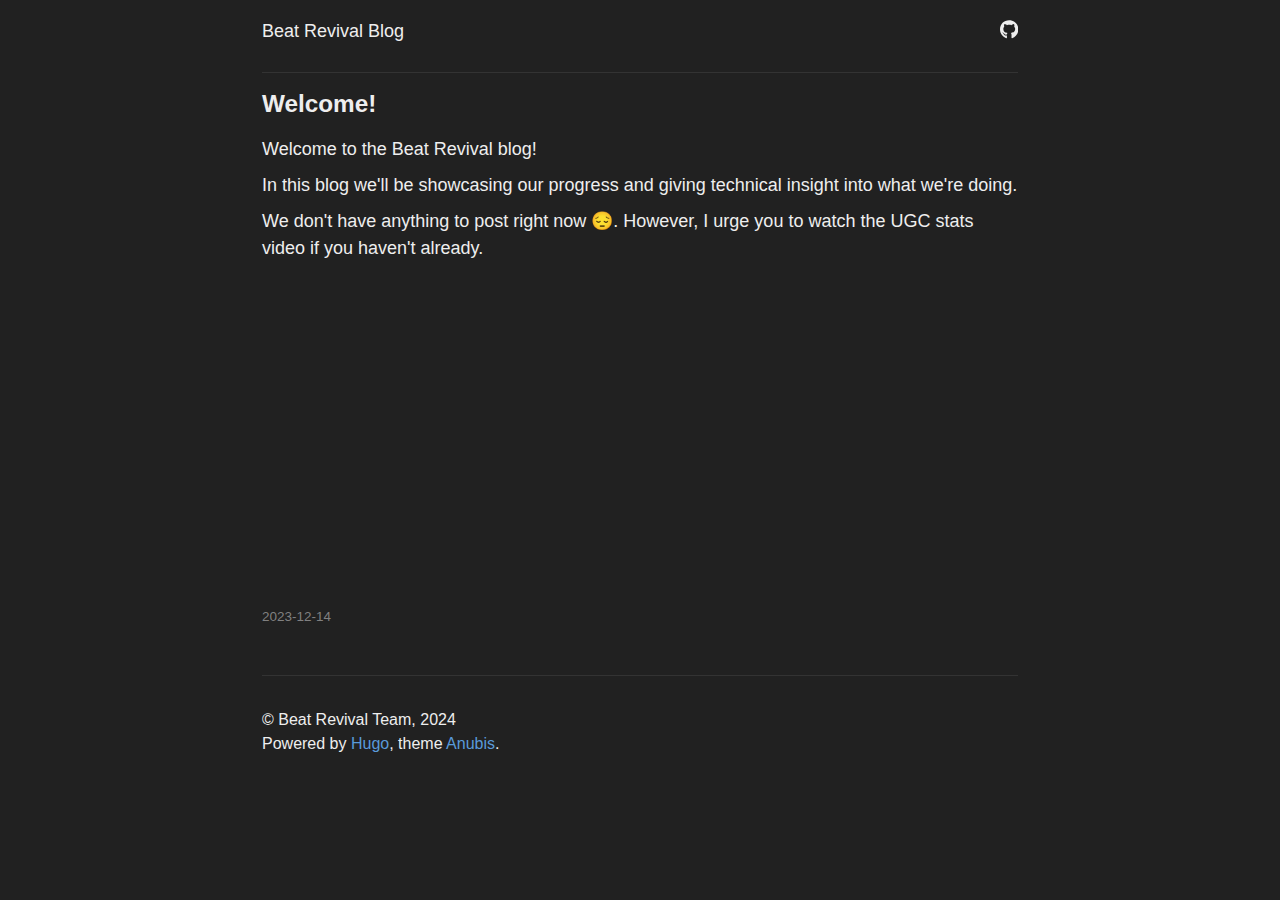
<file: post/2023-12-14-welcome/index.html>
<!DOCTYPE html>


    

<html lang="en-gb" data-theme="dark">
<head>
    
        
<meta charset="utf-8">
<meta name="HandheldFriendly" content="True">
<meta name="viewport" content="width=device-width, initial-scale=1.0">
<meta name="referrer" content="no-referrer-when-downgrade">

<title>Welcome! - Beat Revival Blog</title>

<meta name="description" content=" Welcome to the Beat Revival blog! In this blog we&#39;ll be showcasing our progress and giving technical insight into what we&#39;re doing. We don&#39;t have anything to post right now 😔. However, I urge you to watch the UGC stats video if you haven&#39;t already. ">





<link rel="icon" type="image/x-icon" href="/favicon.ico">
<link rel="apple-touch-icon-precomposed" href="/favicon.png">




    






    





    
    
        
    
    

    
        <link rel="stylesheet" href="/css/style.min.1a92f0c4108da3fb084eda3c974ce4b492361b554a88a63165382d6ee00f623f.css" integrity="sha256-GpLwxBCNo/sITto8l0zktJI2G1VKiKYxZTgtbuAPYj8=">
    





    

    





    
    
        
    
    

    
        <script src="/js/script.min.74bf1a3fcf1af396efa4acf3e660e876b61a2153ab9cbe1893ac24ea6d4f94ee.js" type="text/javascript" charset="utf-8" integrity="sha256-dL8aP88a85bvpKzz5mDodrYaIVOrnL4Yk6wk6m1PlO4="></script>
    







<meta property="og:url" content="/post/2023-12-14-welcome/">
  <meta property="og:site_name" content="Beat Revival Blog">
  <meta property="og:title" content="Welcome!">
  <meta property="og:description" content=" Welcome to the Beat Revival blog! In this blog we&#39;ll be showcasing our progress and giving technical insight into what we&#39;re doing. We don&#39;t have anything to post right now 😔. However, I urge you to watch the UGC stats video if you haven&#39;t already. ">
  <meta property="og:locale" content="en_gb">
  <meta property="og:type" content="article">
    <meta property="article:section" content="post">
    <meta property="article:published_time" content="2023-12-14T00:52:04+00:00">
    <meta property="article:modified_time" content="2023-12-14T00:52:04+00:00">


  <meta name="twitter:card" content="summary">
  <meta name="twitter:title" content="Welcome!">
  <meta name="twitter:description" content=" Welcome to the Beat Revival blog! In this blog we&#39;ll be showcasing our progress and giving technical insight into what we&#39;re doing. We don&#39;t have anything to post right now 😔. However, I urge you to watch the UGC stats video if you haven&#39;t already. ">













    
</head>
<body>
    <a class="skip-main" href="#main">Skip to main content</a>
    <div class="container">
        <header class="common-header"> 
            
                <div class="header-top">
    <h1 class="site-title">
    <a href="/">Beat Revival Blog</a>
</h1>
    <ul class="social-icons">


    
        
        
        <li>
            <a href="https://github.com/Beat-Revival" title="Github" rel="me">
            <span class="inline-svg" >




    
<svg xmlns="http://www.w3.org/2000/svg" viewBox="0 0 496 512"><path fill="currentColor" d="M165.9 397.4c0 2-2.3 3.6-5.2 3.6-3.3.3-5.6-1.3-5.6-3.6 0-2 2.3-3.6 5.2-3.6 3-.3 5.6 1.3 5.6 3.6zm-31.1-4.5c-.7 2 1.3 4.3 4.3 4.9 2.6 1 5.6 0 6.2-2s-1.3-4.3-4.3-5.2c-2.6-.7-5.5.3-6.2 2.3zm44.2-1.7c-2.9.7-4.9 2.6-4.6 4.9.3 2 2.9 3.3 5.9 2.6 2.9-.7 4.9-2.6 4.6-4.6-.3-1.9-3-3.2-5.9-2.9zM244.8 8C106.1 8 0 113.3 0 252c0 110.9 69.8 205.8 169.5 239.2 12.8 2.3 17.3-5.6 17.3-12.1 0-6.2-.3-40.4-.3-61.4 0 0-70 15-84.7-29.8 0 0-11.4-29.1-27.8-36.6 0 0-22.9-15.7 1.6-15.4 0 0 24.9 2 38.6 25.8 21.9 38.6 58.6 27.5 72.9 20.9 2.3-16 8.8-27.1 16-33.7-55.9-6.2-112.3-14.3-112.3-110.5 0-27.5 7.6-41.3 23.6-58.9-2.6-6.5-11.1-33.3 2.6-67.9 20.9-6.5 69 27 69 27 20-5.6 41.5-8.5 62.8-8.5s42.8 2.9 62.8 8.5c0 0 48.1-33.6 69-27 13.7 34.7 5.2 61.4 2.6 67.9 16 17.7 25.8 31.5 25.8 58.9 0 96.5-58.9 104.2-114.8 110.5 9.2 7.9 17 22.9 17 46.4 0 33.7-.3 75.4-.3 83.6 0 6.5 4.6 14.4 17.3 12.1C428.2 457.8 496 362.9 496 252 496 113.3 383.5 8 244.8 8zM97.2 352.9c-1.3 1-1 3.3.7 5.2 1.6 1.6 3.9 2.3 5.2 1 1.3-1 1-3.3-.7-5.2-1.6-1.6-3.9-2.3-5.2-1zm-10.8-8.1c-.7 1.3.3 2.9 2.3 3.9 1.6 1 3.6.7 4.3-.7.7-1.3-.3-2.9-2.3-3.9-2-.6-3.6-.3-4.3.7zm32.4 35.6c-1.6 1.3-1 4.3 1.3 6.2 2.3 2.3 5.2 2.6 6.5 1 1.3-1.3.7-4.3-1.3-6.2-2.2-2.3-5.2-2.6-6.5-1zm-11.4-14.7c-1.6 1-1.6 3.6 0 5.9 1.6 2.3 4.3 3.3 5.6 2.3 1.6-1.3 1.6-3.9 0-6.2-1.4-2.3-4-3.3-5.6-2z"/></svg>

</span>

            </a>
        </li>
    




</ul>
</div>

    <nav></nav>






            
        </header>
        <main id="main" tabindex="-1"> 
            
    

    <article class="post h-entry">
        <div class="post-header">
            <header>
                <h1 class="p-name post-title">Welcome!</h1>

                
            </header>
        </div>
        




        <div class="content e-content">
            <p>
Welcome to the Beat Revival blog!
</p>

<p>
In this blog we'll be showcasing our progress and giving technical insight into what we're doing.
</p>

<p>
We don't have anything to post right now 😔. However, I urge you to watch the UGC stats video if you haven't already.
</p>

<p>
<iframe width="560" height="315" src="https://www.youtube-nocookie.com/embed/IzFReTvF29g?si=PEt4VMzgsdTny9a5" title="YouTube video player" frameborder="0" allow="accelerometer; autoplay; clipboard-write; encrypted-media; gyroscope; picture-in-picture; web-share" allowfullscreen></iframe>
</p>

        </div>
        

    



<div class="post-info">
    
        <div class="post-date dt-published">
            <a class="u-url" href="/post/2023-12-14-welcome/"><time datetime="2023-12-14">2023-12-14</time></a>
            
        </div>
    

    <a class="post-hidden-url u-url" href="/post/2023-12-14-welcome/">/post/2023-12-14-welcome/</a>
    <a href="/" class="p-name p-author post-hidden-author h-card" rel="me">Beat Revival Team</a>


    <div class="post-taxonomies">
        
        
        
    </div>
</div>

    </article>

    

    

    
        








    

        </main>
        
            <footer class="common-footer">
    
    

    <div class="common-footer-bottom">
        
        <div class="copyright">
            <p>© Beat Revival Team, 2024<br>
            Powered by <a target="_blank" rel="noopener noreferrer" href="https://gohugo.io/">Hugo</a>, theme <a target="_blank" rel="noopener noreferrer" href="https://github.com/mitrichius/hugo-theme-anubis">Anubis</a>.<br>
            
            </p>  
        </div> 

        

    



   
    </div>

    <p class="h-card vcard">

    <a href=/ class="p-name u-url url fn" rel="me">Beat Revival Team</a> 

    

    
</p> 
</footer>

        
    </div>
</body>
</html>
</file>
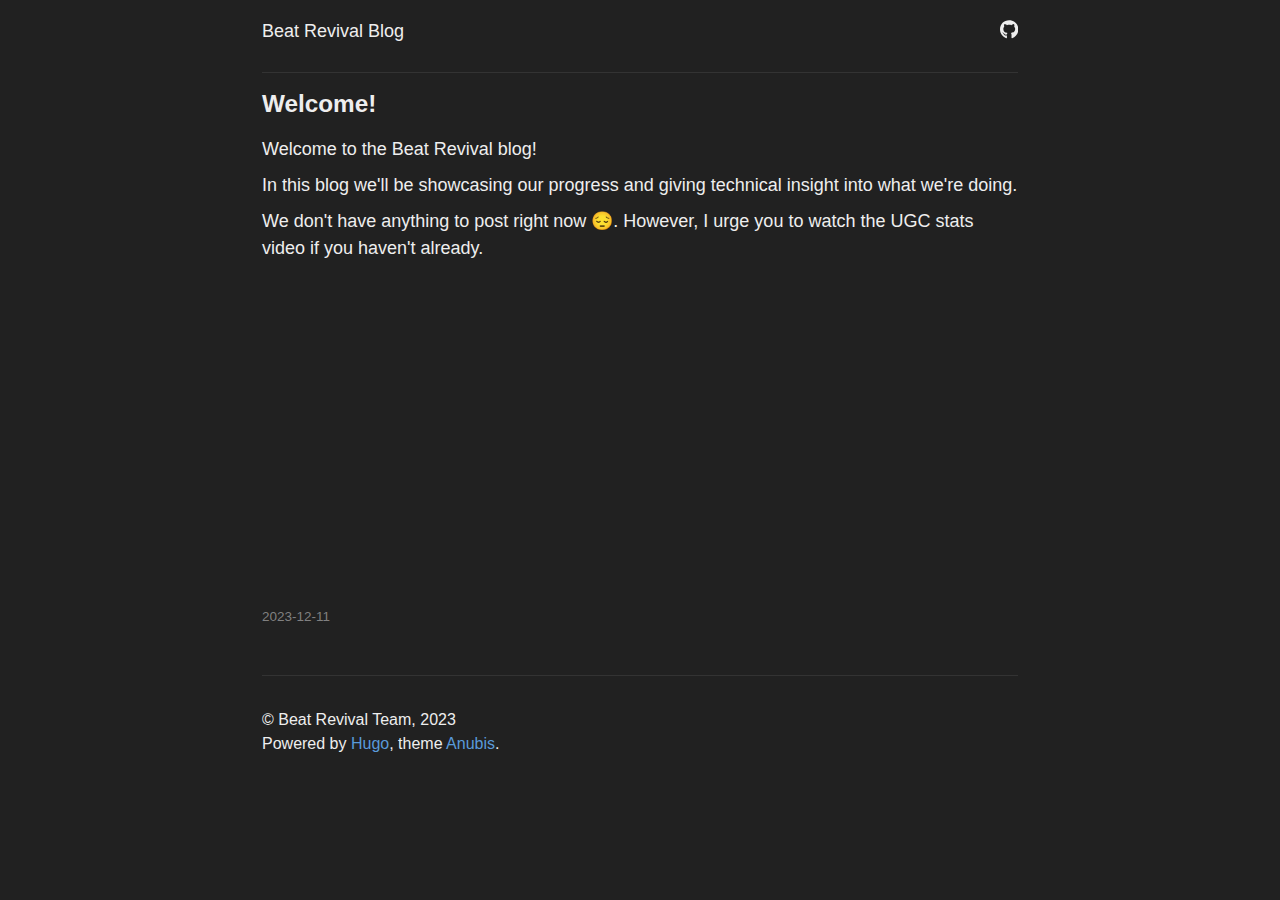
<file: post/2023-14-12-test/index.html>
<!DOCTYPE html>


    

<html lang="en-gb" data-theme="dark">
<head>
    
        
<meta charset="utf-8">
<meta name="HandheldFriendly" content="True">
<meta name="viewport" content="width=device-width, initial-scale=1.0">
<meta name="referrer" content="no-referrer-when-downgrade">

<title>Welcome! - Beat Revival Blog</title>

<meta name="description" content=" Welcome to the Beat Revival blog! In this blog we&#39;ll be showcasing our progress and giving technical insight into what we&#39;re doing. We don&#39;t have anything to post right now 😔. However, I urge you to watch the UGC stats video if you haven&#39;t already. ">





<link rel="icon" type="image/x-icon" href="favicon.ico">
<link rel="apple-touch-icon-precomposed" href="favicon.png">




    






    





    
    
        
    
    

    
        <link rel="stylesheet" href="/css/style.min.1a92f0c4108da3fb084eda3c974ce4b492361b554a88a63165382d6ee00f623f.css" integrity="sha256-GpLwxBCNo/sITto8l0zktJI2G1VKiKYxZTgtbuAPYj8=">
    





    

    





    
    
        
    
    

    
        <script src="/js/script.min.74bf1a3fcf1af396efa4acf3e660e876b61a2153ab9cbe1893ac24ea6d4f94ee.js" type="text/javascript" charset="utf-8" integrity="sha256-dL8aP88a85bvpKzz5mDodrYaIVOrnL4Yk6wk6m1PlO4="></script>
    







<meta property="og:title" content="Welcome!" />
<meta property="og:description" content=" Welcome to the Beat Revival blog! In this blog we&#39;ll be showcasing our progress and giving technical insight into what we&#39;re doing. We don&#39;t have anything to post right now 😔. However, I urge you to watch the UGC stats video if you haven&#39;t already. " />
<meta property="og:type" content="article" />
<meta property="og:url" content="/post/2023-14-12-test/" /><meta property="article:section" content="post" />
<meta property="article:published_time" content="2023-12-11T23:09:04+00:00" />
<meta property="article:modified_time" content="2023-12-11T23:09:04+00:00" />


<meta name="twitter:card" content="summary"/><meta name="twitter:title" content="Welcome!"/>
<meta name="twitter:description" content=" Welcome to the Beat Revival blog! In this blog we&#39;ll be showcasing our progress and giving technical insight into what we&#39;re doing. We don&#39;t have anything to post right now 😔. However, I urge you to watch the UGC stats video if you haven&#39;t already. "/>













    
</head>
<body>
    <a class="skip-main" href="#main">Skip to main content</a>
    <div class="container">
        <header class="common-header"> 
            
                <div class="header-top">
    <h1 class="site-title">
    <a href="/">Beat Revival Blog</a>
</h1>
    <ul class="social-icons">


    
        
        
        <li>
            <a href="https://github.com/Beat-Revival" title="Github" rel="me">
            <span class="inline-svg" >




    
<svg xmlns="http://www.w3.org/2000/svg" viewBox="0 0 496 512"><path fill="currentColor" d="M165.9 397.4c0 2-2.3 3.6-5.2 3.6-3.3.3-5.6-1.3-5.6-3.6 0-2 2.3-3.6 5.2-3.6 3-.3 5.6 1.3 5.6 3.6zm-31.1-4.5c-.7 2 1.3 4.3 4.3 4.9 2.6 1 5.6 0 6.2-2s-1.3-4.3-4.3-5.2c-2.6-.7-5.5.3-6.2 2.3zm44.2-1.7c-2.9.7-4.9 2.6-4.6 4.9.3 2 2.9 3.3 5.9 2.6 2.9-.7 4.9-2.6 4.6-4.6-.3-1.9-3-3.2-5.9-2.9zM244.8 8C106.1 8 0 113.3 0 252c0 110.9 69.8 205.8 169.5 239.2 12.8 2.3 17.3-5.6 17.3-12.1 0-6.2-.3-40.4-.3-61.4 0 0-70 15-84.7-29.8 0 0-11.4-29.1-27.8-36.6 0 0-22.9-15.7 1.6-15.4 0 0 24.9 2 38.6 25.8 21.9 38.6 58.6 27.5 72.9 20.9 2.3-16 8.8-27.1 16-33.7-55.9-6.2-112.3-14.3-112.3-110.5 0-27.5 7.6-41.3 23.6-58.9-2.6-6.5-11.1-33.3 2.6-67.9 20.9-6.5 69 27 69 27 20-5.6 41.5-8.5 62.8-8.5s42.8 2.9 62.8 8.5c0 0 48.1-33.6 69-27 13.7 34.7 5.2 61.4 2.6 67.9 16 17.7 25.8 31.5 25.8 58.9 0 96.5-58.9 104.2-114.8 110.5 9.2 7.9 17 22.9 17 46.4 0 33.7-.3 75.4-.3 83.6 0 6.5 4.6 14.4 17.3 12.1C428.2 457.8 496 362.9 496 252 496 113.3 383.5 8 244.8 8zM97.2 352.9c-1.3 1-1 3.3.7 5.2 1.6 1.6 3.9 2.3 5.2 1 1.3-1 1-3.3-.7-5.2-1.6-1.6-3.9-2.3-5.2-1zm-10.8-8.1c-.7 1.3.3 2.9 2.3 3.9 1.6 1 3.6.7 4.3-.7.7-1.3-.3-2.9-2.3-3.9-2-.6-3.6-.3-4.3.7zm32.4 35.6c-1.6 1.3-1 4.3 1.3 6.2 2.3 2.3 5.2 2.6 6.5 1 1.3-1.3.7-4.3-1.3-6.2-2.2-2.3-5.2-2.6-6.5-1zm-11.4-14.7c-1.6 1-1.6 3.6 0 5.9 1.6 2.3 4.3 3.3 5.6 2.3 1.6-1.3 1.6-3.9 0-6.2-1.4-2.3-4-3.3-5.6-2z"/></svg>

</span>

            </a>
        </li>
    




</ul>
</div>

    <nav></nav>






            
        </header>
        <main id="main" tabindex="-1"> 
            
    

    <article class="post h-entry">
        <div class="post-header">
            <header>
                <h1 class="p-name post-title">Welcome!</h1>

                
            </header>
        </div>
        




        <div class="content e-content">
            <p>
Welcome to the Beat Revival blog!
</p>

<p>
In this blog we'll be showcasing our progress and giving technical insight into what we're doing.
</p>

<p>
We don't have anything to post right now 😔. However, I urge you to watch the UGC stats video if you haven't already.
</p>

<p>
<iframe width="560" height="315" src="https://www.youtube-nocookie.com/embed/IzFReTvF29g?si=PEt4VMzgsdTny9a5" title="YouTube video player" frameborder="0" allow="accelerometer; autoplay; clipboard-write; encrypted-media; gyroscope; picture-in-picture; web-share" allowfullscreen></iframe>
</p>
        </div>
        

    



<div class="post-info">
    
        <div class="post-date dt-published">
            <a class="u-url" href="/post/2023-14-12-test/"><time datetime="2023-12-11">2023-12-11</time></a>
            
        </div>
    

    <a class="post-hidden-url u-url" href="/post/2023-14-12-test/">/post/2023-14-12-test/</a>
    <a href="" class="p-name p-author post-hidden-author h-card" rel="me">Beat Revival Team</a>


    <div class="post-taxonomies">
        
        
        
    </div>
</div>

    </article>

    

    

    
        








    

        </main>
        
            <footer class="common-footer">
    
    

    <div class="common-footer-bottom">
        
        <div class="copyright">
            <p>© Beat Revival Team, 2023<br>
            Powered by <a target="_blank" rel="noopener noreferrer" href="https://gohugo.io/">Hugo</a>, theme <a target="_blank" rel="noopener noreferrer" href="https://github.com/mitrichius/hugo-theme-anubis">Anubis</a>.<br>
            
            </p>  
        </div> 

        

    



   
    </div>

    <p class="h-card vcard">

    <a href=ZgotmplZ class="p-name u-url url fn" rel="me">Beat Revival Team</a> 

    

    
</p> 
</footer>

        
    </div>
</body>
</html>
</file>
<file: css/style.min.1a92f0c4108da3fb084eda3c974ce4b492361b554a88a63165382d6ee00f623f.css>
:root{--font-color:#eee;--bg-color:#212121;--link-color:#599ada;--link-state-color:#ff5858;--link-state-border-color:rgba(238, 54, 54, 0.5);--thead-bg-color:#343a40;--table-border-color:lightgrey;--nav-bg-color:#242424;--nav-link-color:#b6b6b6;--pre-color:#f8f8f2;--pre-bg-color:#272822;--bq-color:#ccc;--hr-color:#333;--pagination-bg-color:#373737;--pagination-link-color:#b6b6b6;--post-info-color:grey;--switcher-color:#333;--switcher-bg-color:#fff;--svg-color:#ccc;--svg-state-color:#ff5858}html{font-family:-apple-system,BlinkMacSystemFont,segoe ui,Roboto,helvetica neue,Arial,noto sans,sans-serif,apple color emoji,segoe ui emoji,segoe ui symbol,noto color emoji;-ms-text-size-adjust:100%;-webkit-text-size-adjust:100%}body{margin:0;font-size:18px;line-height:1.5;-webkit-font-smoothing:antialiased;color:var(--font-color);background:var(--bg-color)}article,aside,details,figcaption,figure,footer,header,hgroup,main,menu,nav,section{display:block}.container{max-width:42em;margin:0 auto}main{outline:none}h1{font-size:1.35em}h2{font-size:1.2em}h3{font-size:1.1em}a{color:var(--link-color);text-decoration:none;border-bottom:1px solid transparent}a:hover,a:focus,a:active{color:var(--link-state-color);border-bottom:1px solid var(--link-state-border-color)}a:active,a:hover{outline:0}a:active{opacity:.9}a.skip-main{left:-999px;position:absolute;top:auto;width:1px;height:1px;overflow:hidden;z-index:-999}a.skip-main:focus,a.skip-main:active{left:auto;top:0;width:auto;height:auto;overflow:auto;z-index:999;padding:4px 6px;text-decoration:underline;border:none}thead{background:var(--thead-bg-color)}.table-wrapper{overflow-x:auto}table{max-width:100%;border-spacing:0}th,td{padding:.5em 1em;border:1px double var(--table-border-color)}pre{padding:1em;max-width:100%;overflow:auto}code,pre,kbd{color:var(--pre-color);background-color:var(--pre-bg-color);font-family:monospace;font-size:.9em;line-height:154%}pre code,pre kbd{color:inherit;background-color:inherit}blockquote{border-left:2px solid var(--bq-color);padding:.1em 1em;margin-left:.75em}p{margin-top:.5em;margin-bottom:.5em}hr{color:var(--hr-color);background-color:var(--hr-color);border:none;height:1px}.common-header{padding-bottom:1.5em;border-bottom:thin solid var(--hr-color)}header a{color:var(--font-color)}header h1{font-size:1em;margin-top:1em;margin-bottom:0;font-weight:400}header h2{font-size:1em;margin:0;font-weight:400}.header-top{display:flex;flex-wrap:wrap;align-items:center;justify-content:space-between;vertical-align:middle}.site-title{white-space:nowrap}header nav:not(:empty){background:var(--nav-bg-color);margin-top:1em;max-width:100%;text-align:center;padding:.5em 0}header nav a{display:inline-block;margin:0 2.5%}.social-icons{margin-top:1em;margin-bottom:0;padding:0;list-style-type:none}.social-icons li{display:inline}.social-icons li:not(:first-of-type){margin-left:.5em}.social-icons a:hover,.social-icons a:focus,.social-icons a:active{color:inherit;border-bottom:none;text-decoration:none}.inline-svg{display:inline-block;height:1.15rem;width:1.15rem;top:.15rem;position:relative}main h1{margin-top:1em;font-weight:400;line-height:1.1em;margin-bottom:.5em;font-weight:600}.post-short-list:first-of-type{margin-top:1em}.post-short-list img{max-width:100%;display:block;height:auto;margin:0 auto .5em}.post-short-list video{max-width:100%;display:block;height:auto;margin:0 auto .5em}.post-header{margin-top:1em;line-height:1.1em;margin-bottom:1em}.post-header header{display:inline}.post-navigation{background:var(--nav-bg-color);text-align:center;margin-top:1em;max-width:100%;padding:.5em 0}.post-navigation a:first-of-type{margin-left:0}.post-navigation a{color:var(--nav-link-color);margin-left:2em}.post-navigation a:hover,.post-navigation a:focus,.post-navigation a:active{color:var(--link-state-color)}.post-short-list .post-title{display:inline}.post-title.favorite::after{content:"☆";display:inline-block;margin-left:.2em}.post-title.draft::after{content:"✎";display:inline-block;margin-left:.2em}.post-title.favorite.draft::after{content:"☆ ✎";display:inline-block;margin-left:.2em}article:not(:last-of-type){border-bottom:thin solid var(--hr-color);padding-bottom:2em}article header h1{font-size:1.35em;line-height:1.1em;margin-bottom:.5em;font-weight:600;display:inline}article header h1 a{color:var(--font-color);border:none;text-decoration:none}.post h1,.post h2,.post h3,.post h4,.post h5,.post h6{position:relative}.post h1 a,.post h2 a,.post h3 a,.post h4 a,.post h5 a,.post h6 a{opacity:0;position:absolute;left:-1.2rem}.post h1:hover a,.post h2:hover a,.post h3:hover a,.post h4:hover a,.post h5:hover a,.post h6:hover a{opacity:1;border-bottom:none}.post h1 a:hover,.post h1 a:focus,.post h1 a:active,.post h2 a:hover,.post h2 a:focus,.post h2 a:active,.post h3 a:hover,.post h3 a:focus,.post h3 a:active,.post h4 a:hover,.post h4 a:focus,.post h4 a:active,.post h5 a:hover,.post h5 a:focus,.post h5 a:active,.post h6 a:hover,.post h6 a:focus,.post h6 a:active{border-bottom:none}.post h1 svg,.post h2 svg,.post h3 svg,.post h4 svg,.post h5 svg,.post h6 svg{stroke:var(--svg-color)}.post h1 svg:hover,.post h1 svg:focus,.post h1 svg:active,.post h2 svg:hover,.post h2 svg:focus,.post h2 svg:active,.post h3 svg:hover,.post h3 svg:focus,.post h3 svg:active,.post h4 svg:hover,.post h4 svg:focus,.post h4 svg:active,.post h5 svg:hover,.post h5 svg:focus,.post h5 svg:active,.post h6 svg:hover,.post h6 svg:focus,.post h6 svg:active{stroke:var(--svg-state-color)}.post-info{color:var(--post-info-color);font-size:.75em;margin-top:1em}.post-info a{color:var(--post-info-color)}.post-info a:hover{color:var(--link-state-color)}.post-short-list .post-info{margin-top:0;margin-bottom:1.5em}.post-taxonomies{display:inline}.post-hidden-url{display:none}.post-hidden-author{display:none}.post-date{white-space:nowrap}.post-categories{display:inline;list-style-type:none;padding:0}.post-categories li{display:inline;margin-right:1em}.post-tags{display:inline;list-style-type:none;padding:0;margin:0}.post-tags li{display:inline;margin-right:1em}.post-authors{display:inline;list-style-type:none;padding:0;margin:0}.post-authors li{display:inline;margin-right:1em}article img{max-width:100%;display:block;height:auto;margin:0 auto .5em}article figcaption{color:grey;text-align:center;font-size:.85em;margin-bottom:2em}article video{max-width:100%;display:block;height:auto;margin:0 auto .5em}code.has-jax{-webkit-font-smoothing:antialiased;background:inherit!important;border:none!important;font-size:100%}.read-more{margin:1em 0}.divider{border-top:thin solid var(--hr-color);display:block;height:1px;border:0;width:25%;margin:1em auto}.post-summary{margin-top:.5em;display:block}.post-summary>p{display:block}.post-translations{margin-left:.5em;list-style:none;padding:0;display:inline;font-size:14px}.post-translations>li{display:inline}.post-translations>li:not(:last-child)::after{content:"|";display:inline-block}.post-translations>li a{color:var(--link-color)}.post-translations>li a:hover,.post-translations>li a:focus{color:var(--link-state-color)}.read-next-title{margin-bottom:0}.read-next-posts{margin-top:5px;list-style-type:"- ";padding-inline-start:20px}.terms{list-style-type:none;padding:0;line-height:2em}.pagination{display:flex;justify-content:space-between;margin-top:3em;text-align:center}.pagination-item{background:var(--pagination-bg-color);padding:.75em}.pagination-item a{color:var(--pagination-link-color)}.pagination-item a:hover,.pagination-item a:focus{color:var(--link-state-color)}.disabled{visibility:hidden}.pagination-item a:hover,.pagination-item a:focus{border-bottom:0}.post-pagination .pagination-item{overflow:hidden;text-overflow:ellipsis;white-space:nowrap;max-width:16em}.common-footer{border-top:thin solid var(--hr-color);padding-top:1.5em;margin-top:3em;font-size:16px}.common-footer-bottom{display:flex;flex-wrap:wrap;align-items:center;justify-content:space-between}ul.language-select,ul.footer-menu{padding-left:0;list-style:none;display:flex}ul.language-select>li,ul.footer-menu>li{margin-right:1em}.theme-switcher{color:var(--switcher-color);background:var(--switcher-bg-color);padding:.5em 1em;font-size:16px;border:none;margin-bottom:1em}.h-card{display:none}.highlight{position:relative;overflow:auto}.highlight pre{padding-right:75px}.highlight:hover .highlight-copy-btn{display:inline-block;border:1px solid var(--bg-color)}.highlight-copy-btn{display:none;position:absolute;top:18px;right:2px;border:0;border-radius:4px;padding:1px;font-size:.7em;line-height:1.8;color:#fff;background-color:#777;min-width:25px;text-align:center;border-radius:5px}.highlight-copy-btn:hover{transition-duration:.1s;background-color:#666;border:1px solid var(--bq-color)!important;cursor:pointer}.highlight-copy-btn,.highlight-copy-btn svg{vertical-align:middle;margin:8px}@media(max-width:840px){.main-wrapper{margin:0;max-width:none;overflow-x:hidden;padding-left:25px;padding-right:25px}.container{max-width:90%;margin:0 auto;word-wrap:break-word}.pagination-item{padding:.5em;font-size:14px}.post-navigation{background:var(--pagination-bg-color);text-align:center;padding:.5em 0}.post-navigation a{margin-left:.5em}.post-pagination .pagination-item{max-width:10em}}
</file>
